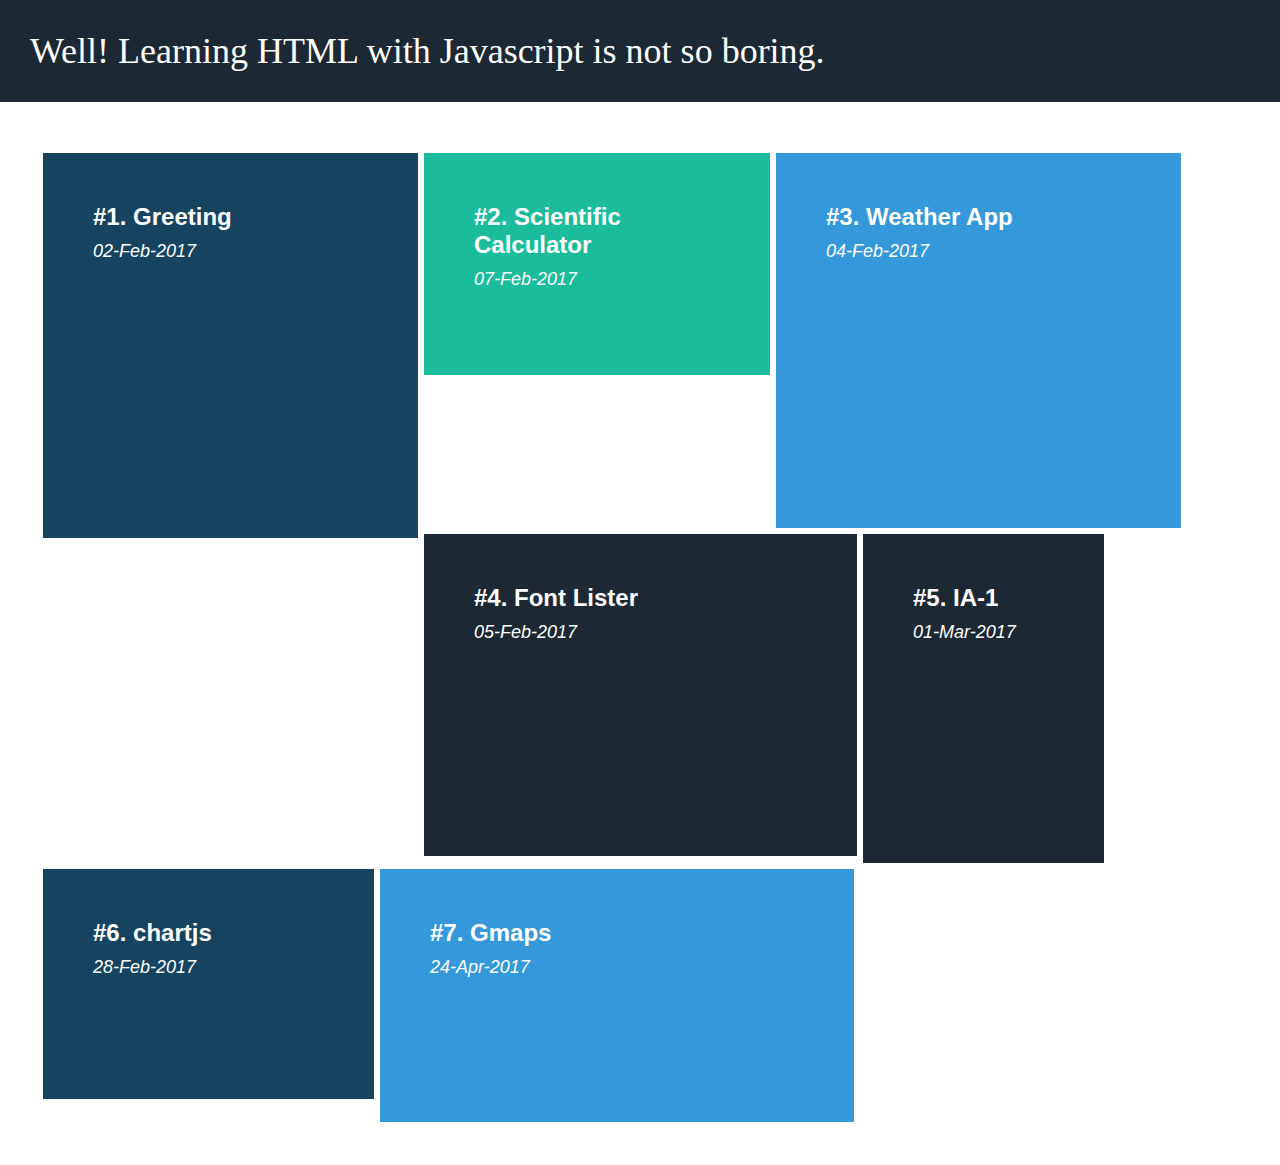
<file: index.html>
<html>

<head>
	<title>My Projects</title>
	
	<style>
	
	.pitem {
		padding: 50px;
		margin: 3px;
		width: 300px;
		color: white;
		float: left;
		font-size: 24;
		font-family: 'Gill Sans', 'Gill Sans MT', Calibri, 'Trebuchet MS', sans-serif;
		font-weight: bold;
	}
	
	.dateitem {
		font-weight: normal;
		font-style: italic;
		font-size: 18px;
		margin-top: 10px;
	}

	.pitem :hover {
		border: solid 2px lightblue;
	}

	a {
		color: white;
		text-decoration: none;
	}
	</style>
	
</head>

<body style="margin: 0px;">


	<div style="color: white; font-family: Calibri; font-size: 36; padding: 30px; margin: 0px; clear: both; background-color: #1c2833; z-index: 1; position: fixed; width: 100%;">
		Well! Learning HTML with Javascript is not so boring.
	</div>

	<!--<a href='#'>
		<div class='pitem' style='background-color: #1c2833; width: 300; height: 320;'>
			#2. News App.
			<div style="vertical-align: bottom;">
				23rd Oct 2016
			</div>
		</div>
	</a>-->
	
	<div id="projectList" style="padding: 30px; margin: 10px; float: left; margin-top: 120px;">
		
		<!-- Project listing will be done here. -->
		
	</div>
	
	<script src="script.js"></script>

</body>

</html>
</file>
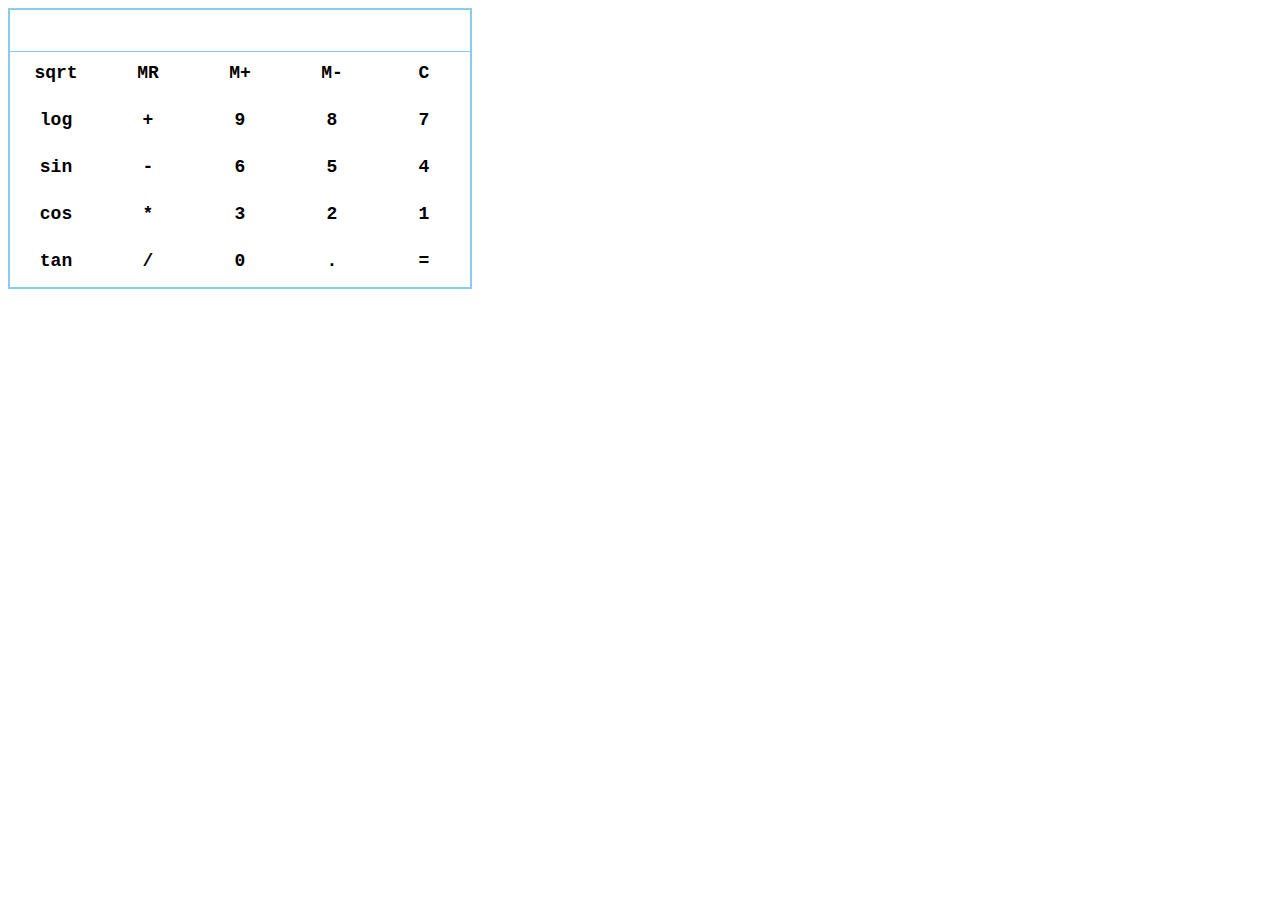
<file: calculator/index.html>
<html>
	<head>
		<title>
			mCalculator
		</title>

<style>
div {
	padding: 0px;
	float: left;
}
.input {
	padding: 10px;
	float: left;
	width: 70px;
	height: 25px;
	font-size: 18;
	font-weight: bold;
	font-family: Courier New, Courier, monospace;
	text-align: center;
	border: solid 1px transparent;
	
	-webkit-user-select: none;
	-khtml-user-select: none;
	-moz-user-select: none;
	-ms-user-select: none;
	-o-user-select: none;
	user-select: none;
	cursor: default;
}

.input:hover {
	border: solid 1px lightblue;
	background: lightblue;
}

</style>


	</head>

	<body>
		<div style="border: solid 2px skyblue;">
			<div style="width: 100%;">
				<input type="text" style="width : 100%; padding: 10px; font-size: 18px; border: 0px; border-bottom: solid 1px skyblue; text-align: right;" id="inputBox" readonly></input>
			</div>
			<div id="inputs" style="clear: both; margin-top: 0px;">
				<!-- Input buttons come here later -->
			</div>
		</div>
		<script src="script.js"></script>

	</body>
</html>
</file>
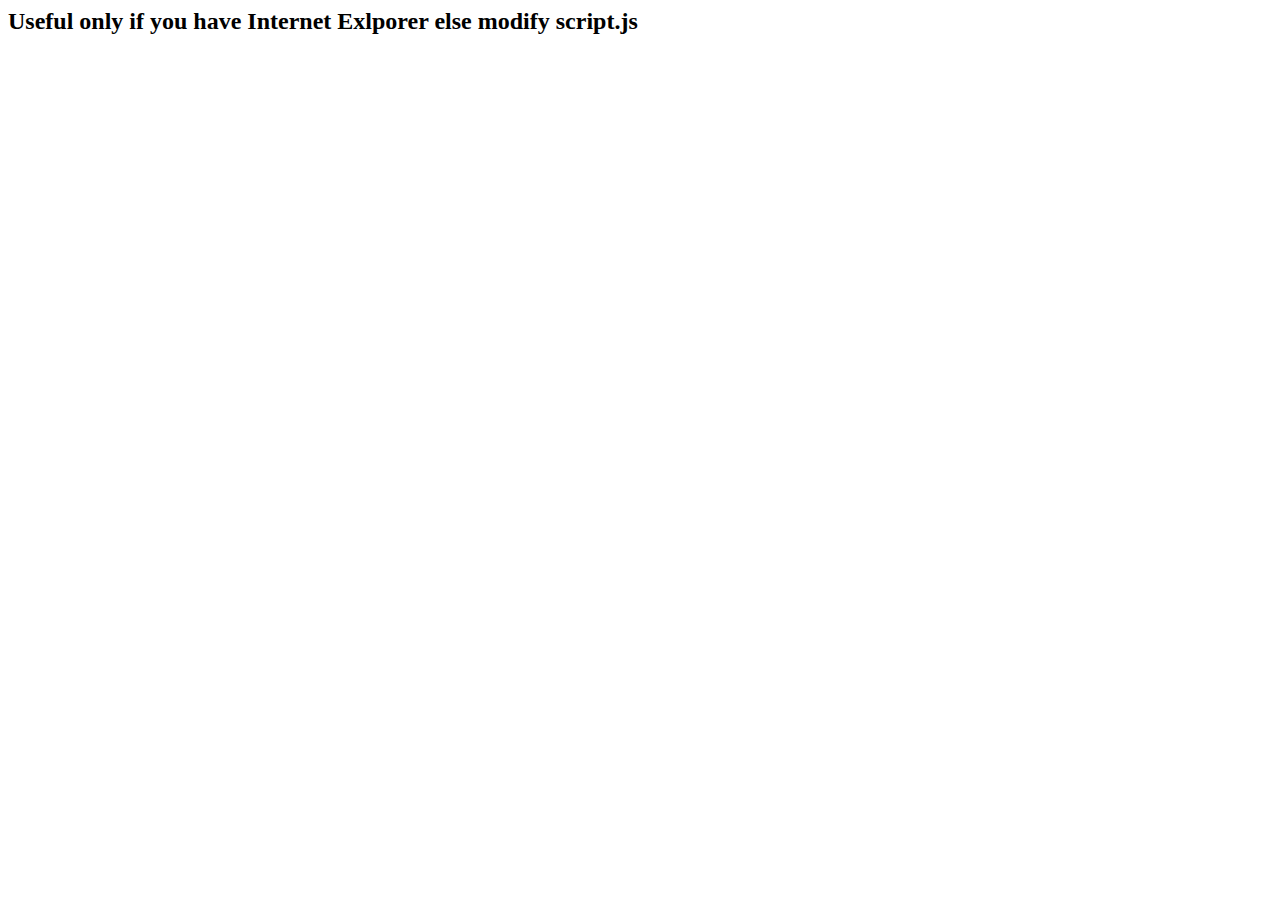
<file: fontlister/index.html>
<html>
<head>
	<title>Fonts in your machine</title>
</head>

<body onload="listFonts()">

<h2> Useful only if you have Internet Exlporer else modify script.js</h2>

<object id=dlgHelper CLASSID="clsid:3050f819-98b5-11cf-bb82-00aa00bdce0b" width="0px" height="0px"></object>

<div id="panel" style="clear: both" ></div>

<script src="script.js"></script>
</body>
</file>
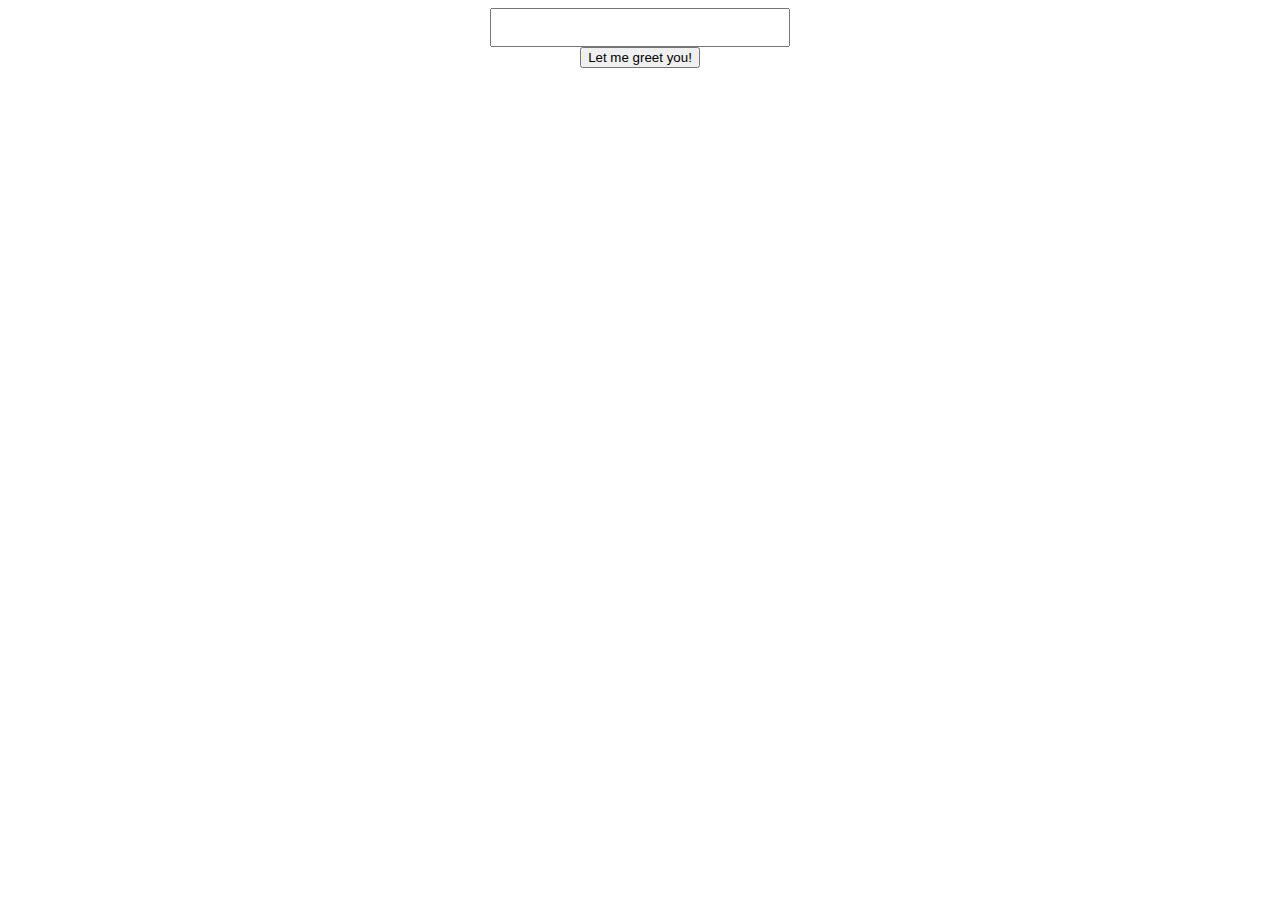
<file: greeting/index.html>
<html>
	<head>
		<title>Greeting page</title>
	</head>
	<body>
		<center>
			<div>
				<div>
					<input id="textbox" type="text" style="padding: 10px; width: 300px;"/>
				</div>
				<div>
					<button onclick="alert('Hello ' + document.getElementById('textbox').value)">
						Let me greet you!
					</button>
				</div>
			</div>
		</center>
	</body>
</html>
</file>
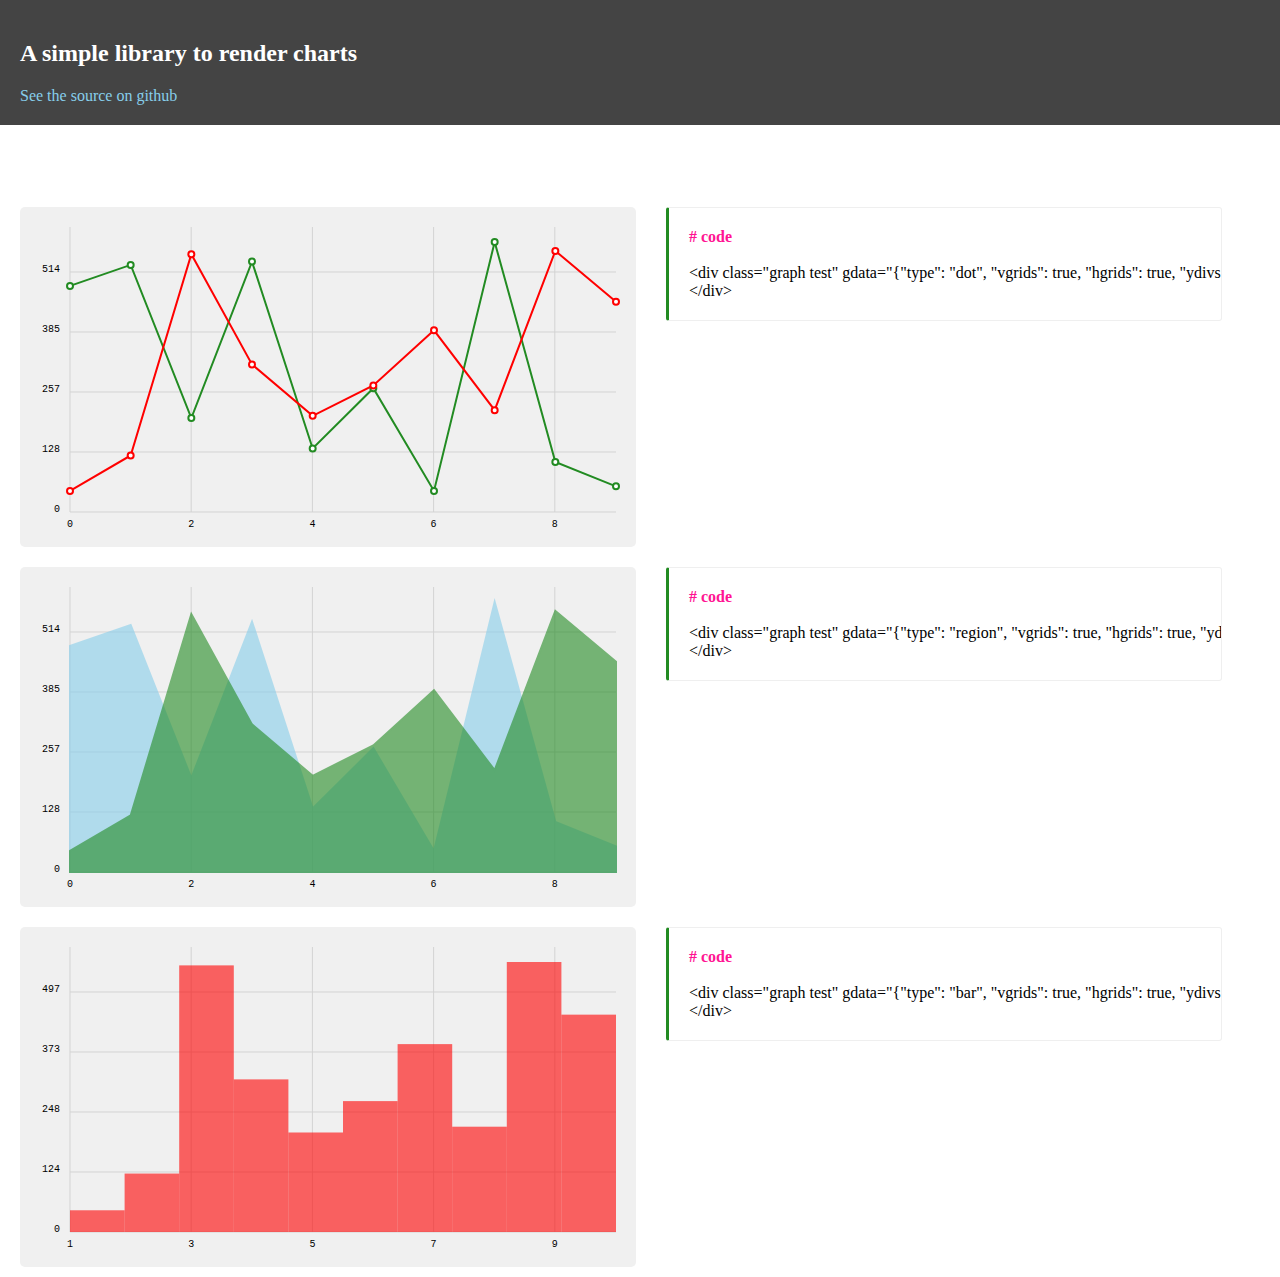
<file: mchartjs/index.html>
<html>

<head>
<style>
.test {
	width: 45%;
	height: 300px;
	float: left;
}
.codebox {
	padding: 20px;
	border: solid 1px #efefef;
	border-left: solid 3px forestgreen;
	border-radius: 3px;
	margin: 10px 10px 40px;
	width: 40%;
	font-size: 16px;
	font-family: Consolas;
	max-height: 300px;
	float: left;
	overflow-y: auto;
	word-wrap: break-word;
}
body {
	margin: 0px;
	padding: 0px;
}
h2 {
	color: white;
}
h4 {
	padding-left: 20px;
}
a{
	text-decoration: none;
	color: skyblue;
}
hr {
	margin: 20px;
	border: solid 1px purple;
}
</style>
<script src="mchartjs.js"></script>
<link href="mgraphjs.css" rel="stylesheet" type="text/css" >
</head>
<body>

<div style="margin: 0px;background: #444;padding: 20px;">
	<h2>A simple library to render charts</h2>
	<a href="https://github.com/mmpataki/graphjs/">See the source on github</a>
</div>
<br/><br/><br/><br/>
<!--Model data 12, 340, 52, 230, 194, 323,45, 263, 233, 46, 421, 213, 291, 56, 234, 632, 124, 452, 900-->


<div class="graph test" gdata='{"type": "dot", "vgrids": true, "hgrids": true, "ydivs": 5, "stroke": "gray", "xdivs": 5, "datasets": [{"stroke": "forestgreen", "data": [484,529,201,536,136,265,45,578,107,55]}, {"stroke": "red",  "data": [45,121,552,316,206,271,389,218,559,450]}]}'>
</div>
<pre class="codebox">
</pre>


<div class="graph test" gdata='{"type": "region", "vgrids": true, "hgrids": true, "ydivs": 5, "stroke": "gray", "xdivs": 5, "datasets": [{"fill": "skyblue", "data": [484,529,201,536,136,265,45,578,107,55]}, {"fill": "forestgreen", "data": [45,121,552,316,206,271,389,218,559,450]}]}'>
</div>
<pre class="codebox">
</pre>

<div class="graph test" gdata='{"type": "bar", "vgrids": true, "hgrids": true, "ydivs": 5, "stroke": "gray", "xdivs": 5, "datasets": [{"fill": "red", "data": [45,121,552,316,206,271,389,218,559,450]}]}'>
</div>
<pre class="codebox">
</pre>

<table id="mdiv" style="float: left; margin: -10px 50px; font-family: consolas" cellpadding="5px">
</table>

<script>
	var graphs = document.getElementsByClassName("graph");
	for (var i=0; i<graphs.length; i++) {
		var g = graphs[i].nextElementSibling;
		var html = graphs[i].outerHTML.toString();
		html = html.replace(/</g, "&lt;");
		html = html.replace(/>/g, "&gt;");
		g.innerHTML = "<span style='color: deeppink'><b># code</b></span>\n\n" + html;
	}
	function insertAfter(ele, toins) {
		if(ele.nextElementSibling == null) {
			ele.parentNode.appendChild(toins);
		} else {
			ele.parentNode.insertAfter(ele.nextElementSibling, toins);
		}
	}
</script>

</body>
</html>
</file>
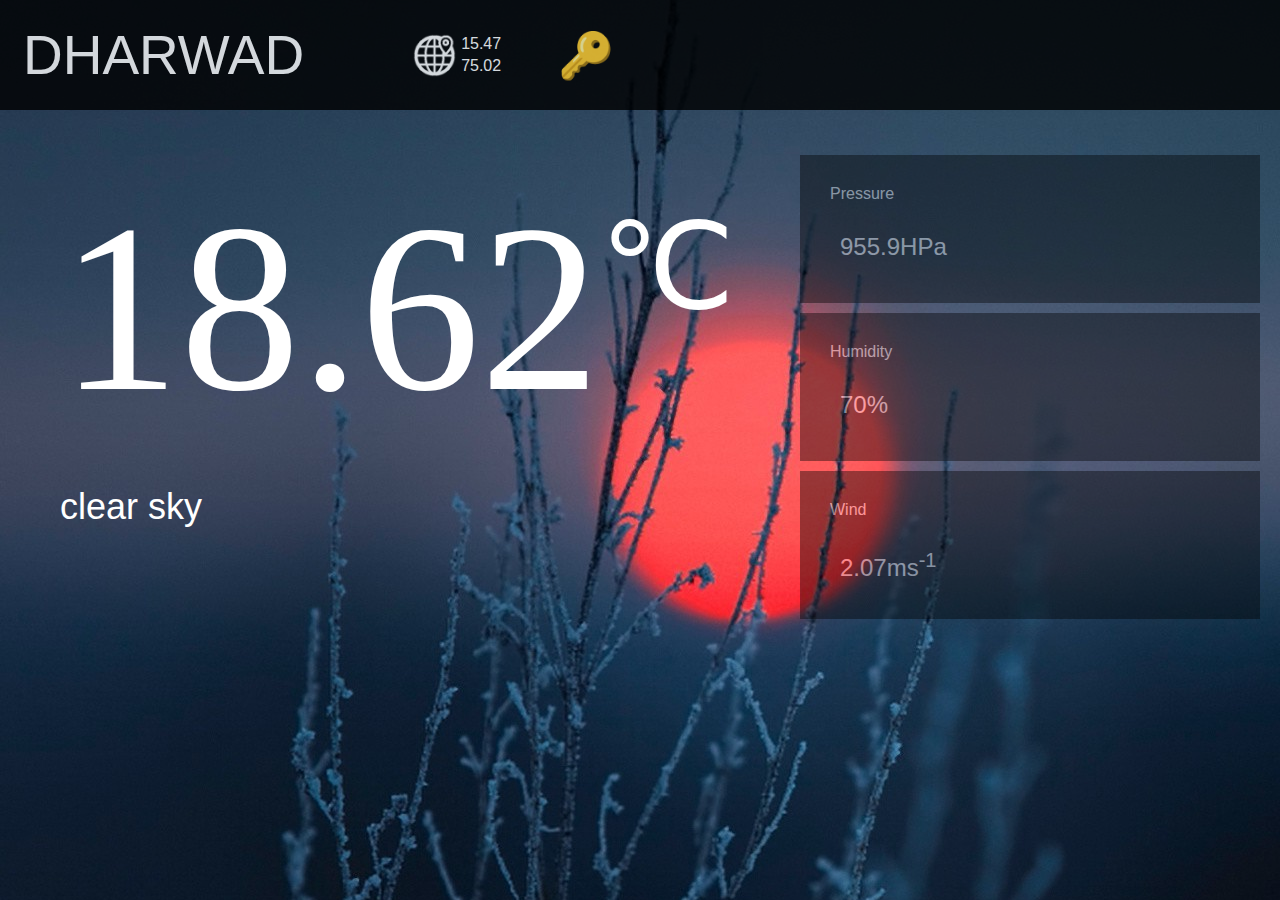
<file: weatherapp/index.html>
<html>
	<head>
		<title>
			mWeather
		</title>
		<style>

div {
	padding: 20px;
/*	border: 1px solid orange; */
}

.mdivs {
	padding: 0px;
}

.text-button {
	-webkit-user-select: none;
	-khtml-user-select: none;
	-moz-user-select: none;
	-ms-user-select: none;
	-o-user-select: none;
	user-select: none;
	cursor: default;
}

/*
table tr td {
	table-layout: fixed;
	border: 1px solid red;
}*/

.floaters {
	background-color: black;
	opacity: 0.4;
	float: left;
	margin: 5px;
	padding: 10px;
	width: 100%;
	font-family: 'Segoe UI', Tahoma, Geneva, Verdana, sans-serif;
}

.fltcon {
	height: 50px;
	font-size: 24;
	color: white;
	opacity: 1.0;
	padding: 10px;
	margin-left: 20px;
}

		</style>
	</head>
	<body onload="showWeatherDummy()" style="font-family: Consolas, 'Segoe UI', Tahoma, Geneva, sans-serif; color: white; background-color: black; margin: 0px;">


		<div style="margin: 0px; background: black; opacity: 0.8; font-family: 'Segoe UI', Tahoma, Geneva, Verdana, sans-serif">

			<table>

				<tr>
					<td id="place" style="font-size: 55;" rowspan="2">
						My Place
					</td>

					<td rowspan="2" style="width: 100px;"/>

					<td rowspan="2">
						<img src="images/geolocation.png" height="45" width="45"/>
					</td>

					<td id="lat" style="vertical-align: bottom">
						34.56
					</td>
					
					<td rowspan="2" style="width: 45px;"/>
					<td rowspan="2">
						<input id="passwordBox" type="password" style="display: none; padding: 10px; width: 300px; vertical-align: bottom"/>
					</td>
					<td rowspan="2" class="text-button" onclick="showWeather()" title="App. Password" style="color: white; font-size: 45;">
						&#128273;
					</td>

				</tr>
				<tr>
					<td id="lon" style="vertical-align: top">
						23.76
					</td>
				</tr>
			</table>

		</div>

		<div style="overflow: hidden">

		<div style="font-family: 'Segoe UI', Tahoma, Geneva, Verdana, sans-serif; float: left; clear: both" >

			<!--div id="spanel" style="color: black; background-color: white; max-width: 400px;">
			</div-->
			<div class="mdivs" style="overflow: hidden">
				<div id="tempav" style="font-size: 240; font-family: 'Segoe UI'; font-weight: lighter;">
				</div>
				<div id="summary" style="font-family: 'Segoe UI', Tahoma, Geneva, Verdana, sans-serif; font-size: 36px;">
				</div>
			</div>

		</div>

		<div style="overflow: hidden">
				<div class="floaters">
					<div>
						Pressure
					</div>
					<div id="pressure" class="fltcon">
						400 hPa
					</div>
				</div>
				<div class="floaters">
					<div>
						Humidity
					</div>
					<div id="humidity" class="fltcon">
						23.38%
					</div>
				</div>
				<div class="floaters">
					<div>
						Wind
					</div>
					<div id="wind" class="fltcon">
						3.45ms<sup>-1</sup> NE
					</div>
				</div>
			</div>
		</div>

		<script src="script.js"></script>

	</body>
</html>
</file>
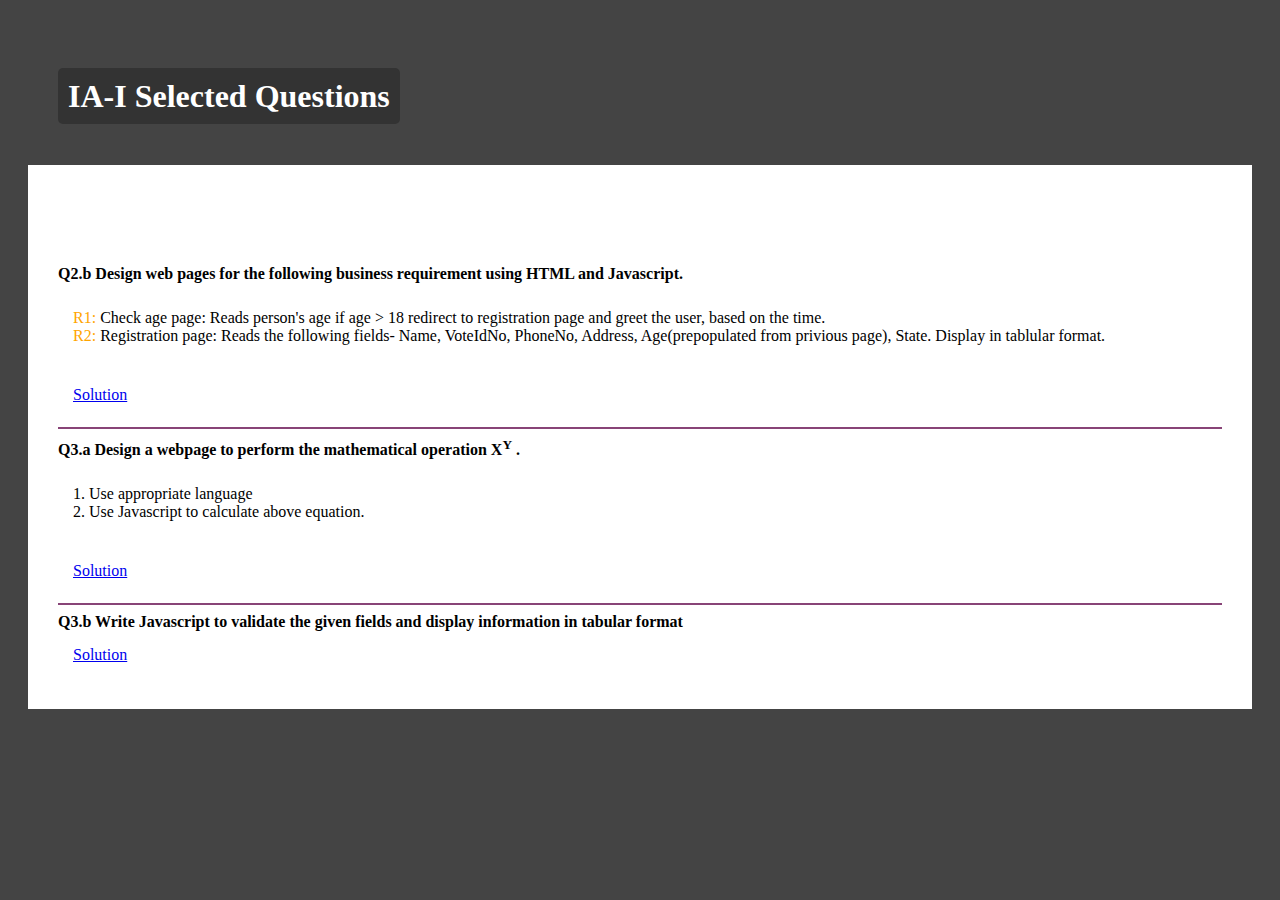
<file: iapaper/ia1/index.html>
<html>
	<head>
		<link rel='stylesheet' href='file:///home/mmp/.mNotes/bootstrap.min.css'></link>
		<link rel="stylesheet" href='file:///home/mmp/.mNotes/globalstyles.css'></link>
		<script src='file:///home/mmp/.mNotes/globalstyles.js'></script>
	</head>
	<body>
		<style>body {padding: 20px; background: #444;}
li {font-size: 16px;}
h1, div {padding: 20px;}
hr {border: solid 1px #847; }
p {text-align: justify; }
</style><h1 style='color: #fff; background: url(http://wwwimages.adobe.com/content/dam/acom/en/products/creativecloud/market/cc2015/images/market-patterns-605x260.jpg); padding: 50px 30px; margin: 0px;'> <b style='background: #333; padding: 10px; border-radius: 5px;'>IA-I Selected Questions </b></h1><div style='padding: 30px; padding-top: 100px; background: #fff;'>

	<b style='font-size: 16px'> Q2.b Design web pages for the following business requirement using HTML and Javascript. <br/></b><p style='padding: 10px 15px;'>
		<span style='color: orange;'> R1: </span> Check age page: Reads person's age if age > 18 redirect to 
		registration page and greet the user, based on the time. <br/><span style='color: orange;'> R2: </span> Registration page: Reads the following fields- Name, 
		VoteIdNo, PhoneNo, Address, Age(prepopulated from privious page), State. Display in tablular 
		format.
	</p><div style='padding: 15px'>
		<a href='Sol-2b.html'> Solution </a></div><hr></hr><b style='font-size: 16px'> Q3.a Design a webpage to perform the mathematical operation X<sup>Y</sup> .</b><p style='padding: 10px 15px'>
		1. Use appropriate language <br/>
		2. Use Javascript to calculate above equation.
	</p><div style='padding: 15px'>
		<a href='Sol-3a.html'> Solution </a></div><hr></hr><b style='font-size: 16px'> Q3.b Write Javascript to validate the given fields and display information in tabular format</b><div style='padding: 15px'>
		<a href='Sol-3b.html'> Solution </a></div></div>
	</body>
</html>
</file>
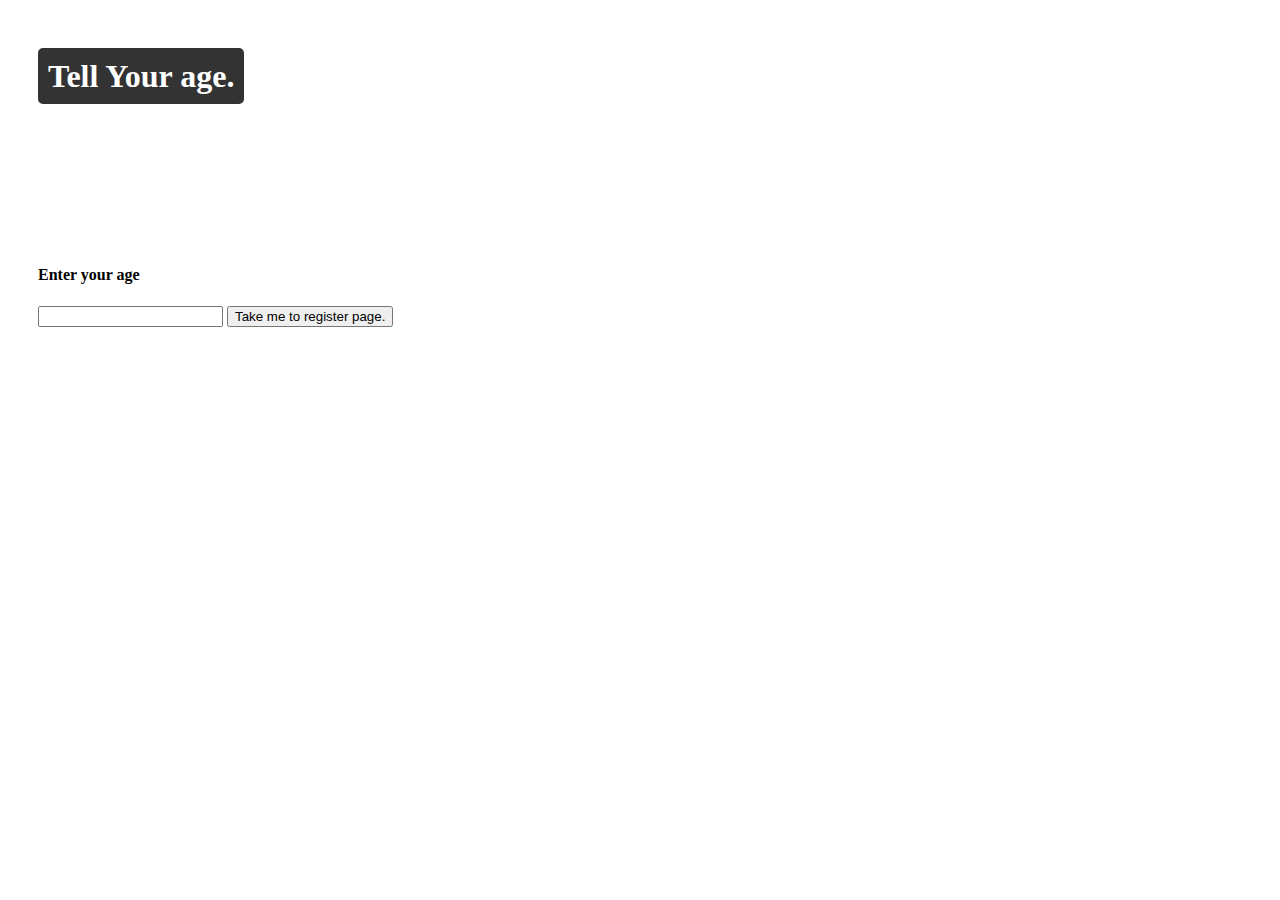
<file: iapaper/ia1/2b1.html>
<html>
	<head>
		<link rel='stylesheet' href='file:///home/mmp/.mNotes/bootstrap.min.css'></link>
		<link rel="stylesheet" href='file:///home/mmp/.mNotes/globalstyles.css'></link>
		<script src='file:///home/mmp/.mNotes/globalstyles.js'></script>
	</head>
	<body>
		<style>li {font-size: 16px;}
h1, div {padding: 20px;}
hr {border: solid 1px #847; }
p {text-align: justify; }
</style><h1 style='color: #fff; background: url(http://wwwimages.adobe.com/content/dam/acom/en/products/creativecloud/market/cc2015/images/market-patterns-605x260.jpg); padding: 50px 30px; margin: 0px;'> <b style='background: #333; padding: 10px; border-radius: 5px;'> Tell Your age.  </b></h1><div style='padding: 30px; padding-top: 100px; background: #fff;'>

	<script>function check() {
			var age = document.getElementById('age').value;
			if(age > 18) {
				document.cookie = `age=${age}`;
				window.location = "2b2.html";
			}
		}
	</script><h4>Enter your age </h4><input type="number" id='age'> </input><button onclick='check()'> Take me to register page.</button></div>
	</body>
</html>
</file>
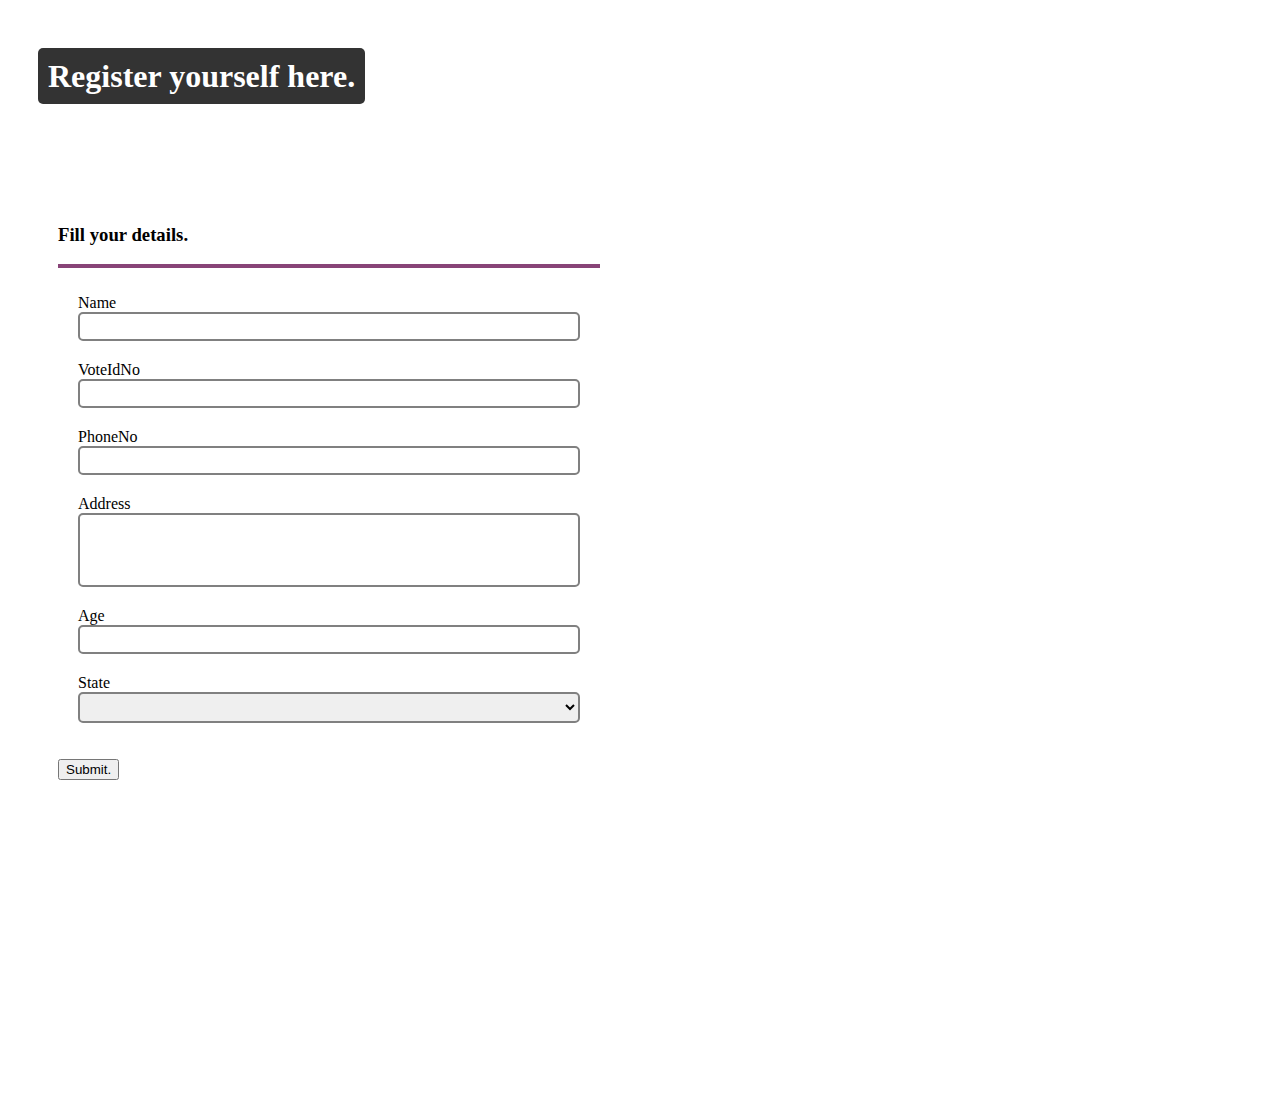
<file: iapaper/ia1/2b2.html>
<html>
	<head>
		<link rel='stylesheet' href='file:///home/mmp/.mNotes/bootstrap.min.css'></link>
		<link rel="stylesheet" href='file:///home/mmp/.mNotes/globalstyles.css'></link>
		<script src='file:///home/mmp/.mNotes/globalstyles.js'></script>
	</head>
	<body>
		<style>li {font-size: 16px;}
h1, div {padding: 20px;}
hr {border: solid 2px #847; }
p {text-align: justify; }
input {padding: 5px; width: 100%; border: solid 2px gray; border-radius: 5px; margin-bottom: 20px; outline: none;}
textarea {padding: 5px; width: 100%; border: solid 2px gray; border-radius: 5px; margin-bottom: 20px; resize: none; outline: none;}
select {padding: 5px; width: 100%; border: solid 2px gray; border-radius: 5px; margin-bottom: 20px; outline: none;}
td{
padding: 10px;
}
</style><script>function loadstates() {
		document.getElementById("Age").value = document.cookie.split('=')[1].split(';')[0];
		var states = [
			"Andhra Pradesh","Arunachal Pradesh", "Assam", "Bihar",
			"Chhattisgarh", "Goa", "Gujarat", "Haryana","Himachal Pradesh",
			"Jammu and Kashmir","Jharkhand","Karnataka","Kerala","Madhya Pradesh",
			"Maharashtra","Manipur","Meghalaya","Mizoram","Nagaland","Odisha",
			"Punjab","Rajasthan","Sikkim","Tamil Nadu","Telangana","Tripura",
			"Uttar Pradesh","Uttarakhand","West Bengal","Andaman and Nicobar Islands",
			"Chandigarh","Dadar and Nagar Haveli",
			"Daman and Diu","Delhi","Lakshadweep","Puducher"
		];
		var list = document.getElementById('State');
		for(var i=0; i<states.length; i++) {
			list.innerHTML += `<option>${states[i]}</option>`;
		}
	}

	function showresult() {
		var elements = ['Name', 'Voter Id', 'Phone Number', 'Address', 'Age', 'State'];
		var table = document.getElementById('results');
		for(var i=0; i<elements.length; i++) {
			var val = document.getElementById(elements[i]).value;
			table.innerHTML += `<tr><td>${elements[i]}</td><td>${val}<td/>`;
		}
		document.getElementById('resultspanel').style.display = 'block';
	}
</script><h1 style='color: #fff; background: url(http://wwwimages.adobe.com/content/dam/acom/en/products/creativecloud/market/cc2015/images/market-patterns-605x260.jpg); padding: 50px 30px; margin: 0px;'> <b style='background: #333; padding: 10px; border-radius: 5px;'> Register yourself here.  </b></h1><div style='padding: 30px; padding-top: 40px; height: 100%;'>

	<div style='width: 45%; float: left;'>
		<h3>Fill your details. </h3><hr></hr><br/><form style='padding: 0px 20px'>
			Name <br/><input type='text' id='Name'> </input><br/>
	
			VoteIdNo <br/><input type='text' id='Voter Id'> </input><br/>
	
			PhoneNo <br/><input type='number' maxlength='10' id='Phone Number'> </input><br/>
		
			Address <br/><textarea rows='4' columns='30' id='Address'> </textarea><br/>	
	
			Age <br/><input type='text' readonly='true' id='Age'> </input><br/>		
	
			State <br/><select id='State'> </select><br/><script>loadstates(); </script></form><button onclick='showresult()'> Submit.</button></div><div style='width:50%; height: 100%; float: left; display: none;' id='resultspanel'>
		<h3>You entered... </h3><hr></hr><br/><table id='results'>
		</table></div></div>
	</body>
</html>
</file>
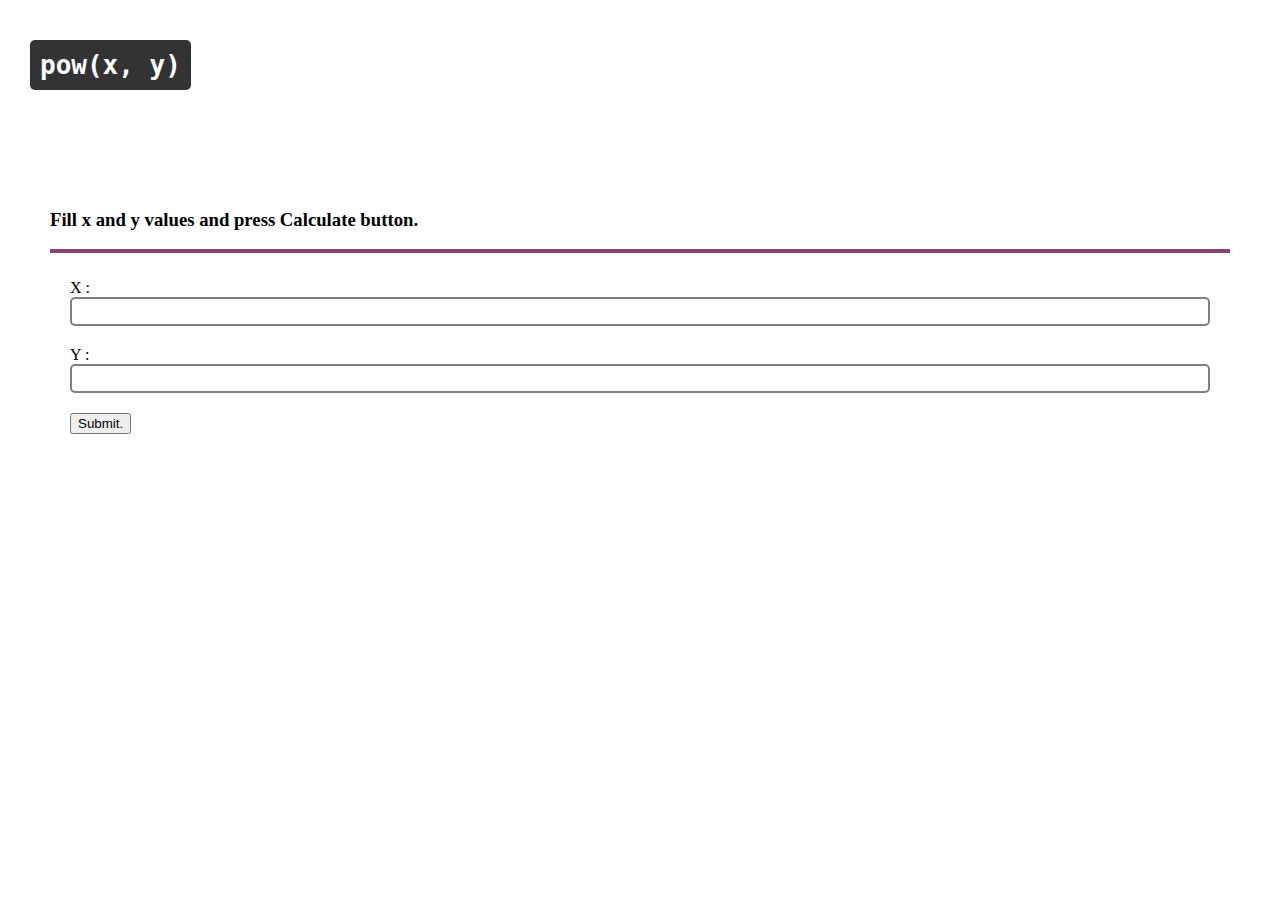
<file: iapaper/ia1/3a.html>
<html>
	<head>
		<link rel='stylesheet' href='file:///home/mmp/.mNotes/bootstrap.min.css'></link>
		<link rel="stylesheet" href='file:///home/mmp/.mNotes/globalstyles.css'></link>
		<script src='file:///home/mmp/.mNotes/globalstyles.js'></script>
	</head>
	<body>
		<style>body {padding: 0px; margin: 0px;}
h1, div {padding: 20px;}
hr {border: solid 2px #847; }
input {padding: 5px; width: 100%; border: solid 2px gray; border-radius: 5px; margin-bottom: 20px; outline: none;}
</style><script>function calc() {
		var x = G('x').value;
		var y = G('y').value;
		var res = 1;
		var w = y;
		while(y--) {
			res *= x;
		}
		G('op').innerHTML = `${x}<sup>${w}</sup> = ${res}`;
	}

	function G(ele) {
		return document.getElementById(ele);
	}
</script><h1 style='color: #fff; background: url(http://wwwimages.adobe.com/content/dam/acom/en/products/creativecloud/market/cc2015/images/market-patterns-605x260.jpg); padding: 50px 30px; margin: 0px;'> <b style='background: #333; padding: 10px; border-radius: 5px; font-family: monospace'> pow(x, y)  </b></h1><div style='padding: 30px; padding-top: 40px;'>

	<div><h3>Fill x and y values and press Calculate button. </h3><hr></hr><br/><div style='padding: 0px 20px'>
			X : 
			<input type='text' id='x'> </input><br/>
	
			Y : 
			<input type='text' id='y'> </input><br/><button onclick='calc()'> Submit.</button></div></div><div><center><h3 id='op'> </h3></center></div></div>
	</body>
</html>
</file>
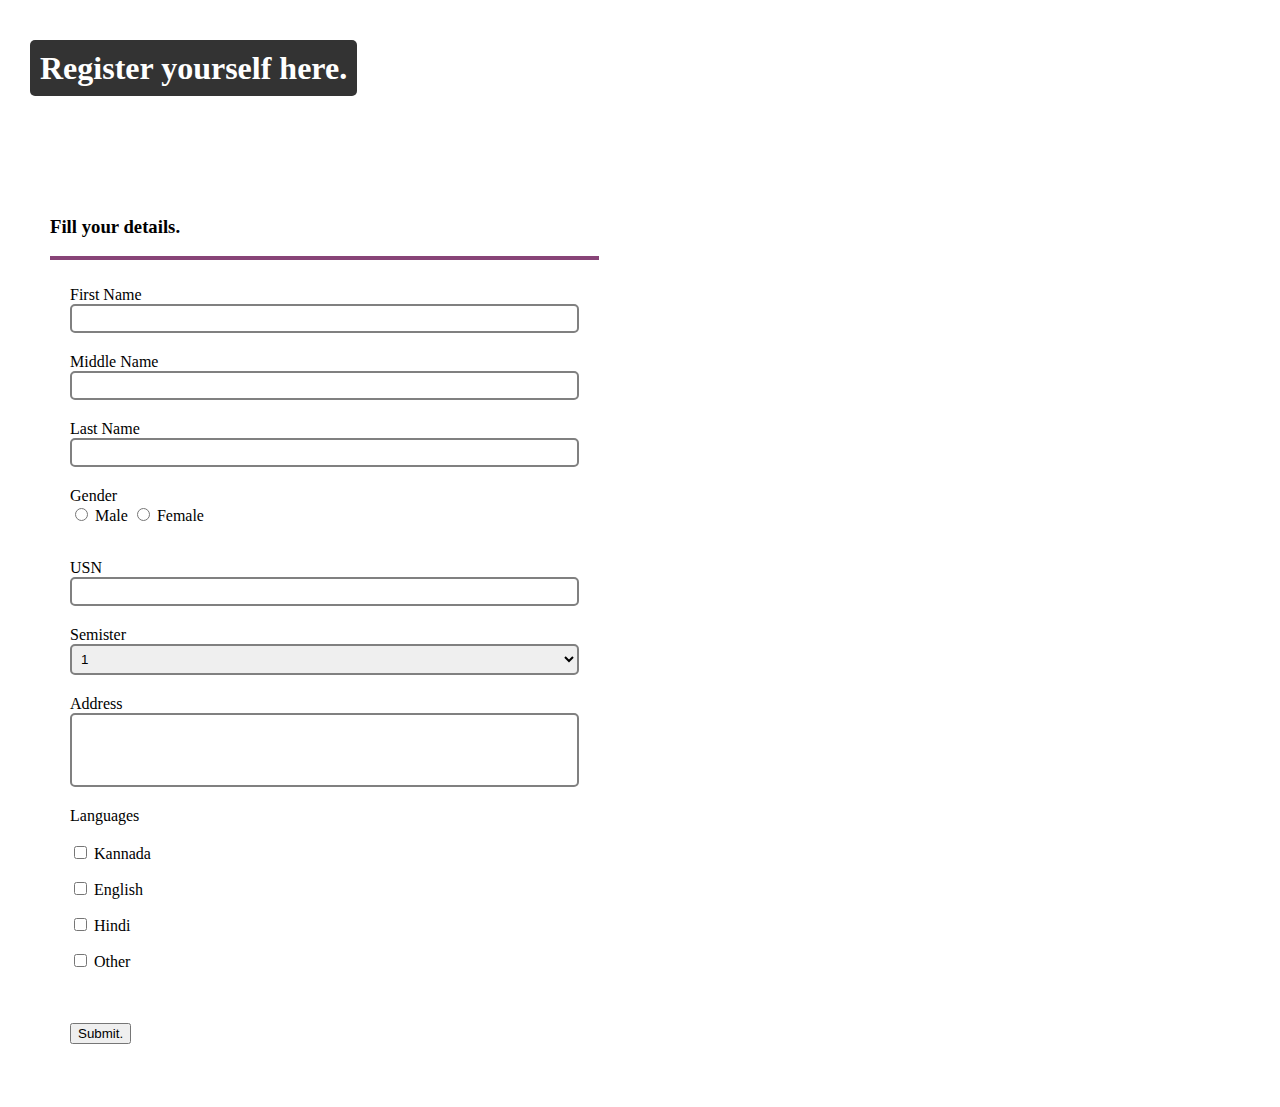
<file: iapaper/ia1/3b.html>
<html>
	<head>
		<link rel='stylesheet' href='file:///home/mmp/.mNotes/bootstrap.min.css'></link>
		<link rel="stylesheet" href='file:///home/mmp/.mNotes/globalstyles.css'></link>
		<script src='file:///home/mmp/.mNotes/globalstyles.js'></script>
	</head>
	<body>
		<style>body {padding: 0px; margin: 0px;}
li {font-size: 16px;}
h1, div {padding: 20px;}
hr {border: solid 2px #847; }
p {text-align: justify; }
input {padding: 5px; width: 100%; border: solid 2px gray; border-radius: 5px; margin-bottom: 20px; outline: none;}
textarea {padding: 5px; width: 100%; border: solid 2px gray; border-radius: 5px; margin-bottom: 20px; resize: none; outline: none;}
select {padding: 5px; width: 100%; border: solid 2px gray; border-radius: 5px; margin-bottom: 20px; outline: none;}
td{
padding: 10px;
}
.rad, .chk {
	width: auto;
}
</style><script>function loadsems() {
		var list = document.getElementById('Semisters');
		for(var i=1; i<9; i++) {
			list.innerHTML += `<option value='${i}'>${i}</option>`;
		}
	}

	function showresult() {
		var elements = document.getElementsByTagName('input');
		for(var i=0; i<elements.length; i++) {
			if(elements[i].value == null) {
				elements[i].style.border = "solid 1px red";
			}
		}
		var table = document.getElementById('results'), langs = "";
		document.getElementById('resultspanel').style.display = 'block';
		for(var i=0; i<elements.length; i++) {
			if(elements[i].type == "text") {
				var val = elements[i].value;
				table.innerHTML += `<tr><td>${elements[i].id}</td><td>${val}<td/>`;
			} else if(elements[i].type == "checkbox" && elements[i].checked == true) {
				langs += elements[i].value + "<br/>";
			} else {
				if(elements[i].checked == true) {
					table.innerHTML += `<tr><td>Gender</td><td>${elements[i].value}<td/>`;
				}
			}
		}
		var e = document.getElementById('Semisters');
		table.innerHTML += `<tr><td>Semister</td><td>${e.options[e.selectedIndex].value}<td/>`;
		table.innerHTML += `<tr><td>Address</td><td>${document.getElementById('Address').value}<td/>`;
		table.innerHTML += `<tr><td>Languages</td><td>${langs}<td/>`;
	}
</script><h1 style='color: #fff; background: url(http://wwwimages.adobe.com/content/dam/acom/en/products/creativecloud/market/cc2015/images/market-patterns-605x260.jpg); padding: 50px 30px; margin: 0px;'> <b style='background: #333; padding: 10px; border-radius: 5px;'> Register yourself here.  </b></h1><div style='padding: 30px; padding-top: 40px; height: 100%;'>

	<div style='width: 45%; float: left;'>
		<h3>Fill your details. </h3><hr></hr><br/><form style='padding: 0px 20px'>
			First Name <br/><input type='text' id='First Name'> </input><br/>

			Middle Name <br/><input type='text' id='Middle Name'> </input><br/>

			Last Name <br/><input type='text' id='Last Name'> </input><br/>


			Gender <br/><input type='radio' name='Gender' value='Male' class='rad'> Male </input>   
			<input type='radio' name='Gender' value='Female' class='rad'> Female </input><br/><br/>

			USN <br/><input type='text' id='USN'> </input><br/>

			Semister <br/><select id='Semisters'> </select><br/><script>loadsems(); </script>	
	
			Address <br/><textarea rows='4' columns='30' id='Address'> </textarea><br/>	
	
			Languages <br/><br/><input type='checkbox' class='chk' value='Kannada'> </input><label>Kannada</label><br/><input type='checkbox' class='chk' value='English'> </input><label>English</label><br/><input type='checkbox' class='chk' value='Hindi'> </input><label>Hindi</label><br/><input type='checkbox' class='chk' value='Other'> </input><label>Other</label><br/></form><button onclick='showresult()' style='margin: 20px'> Submit.</button></div><div style='width:50%; height: 100%; float: left; display: none;' id='resultspanel'>
		<h3>You entered... </h3><hr></hr><br/><table id='results'>
		</table></div></div>
	</body>
</html>
</file>
<file: mchartjs/mgraphjs.css>
.graph {
	display: block;
	border-radius: 5px;
	border: solid 0px gray;
	padding: 20px;
	background: #f0f0f0;
	margin: 10px 20px;
}
text {
        font-family: monospace;
        font-size: 10px;
        text-indent: left;
}
</file>
